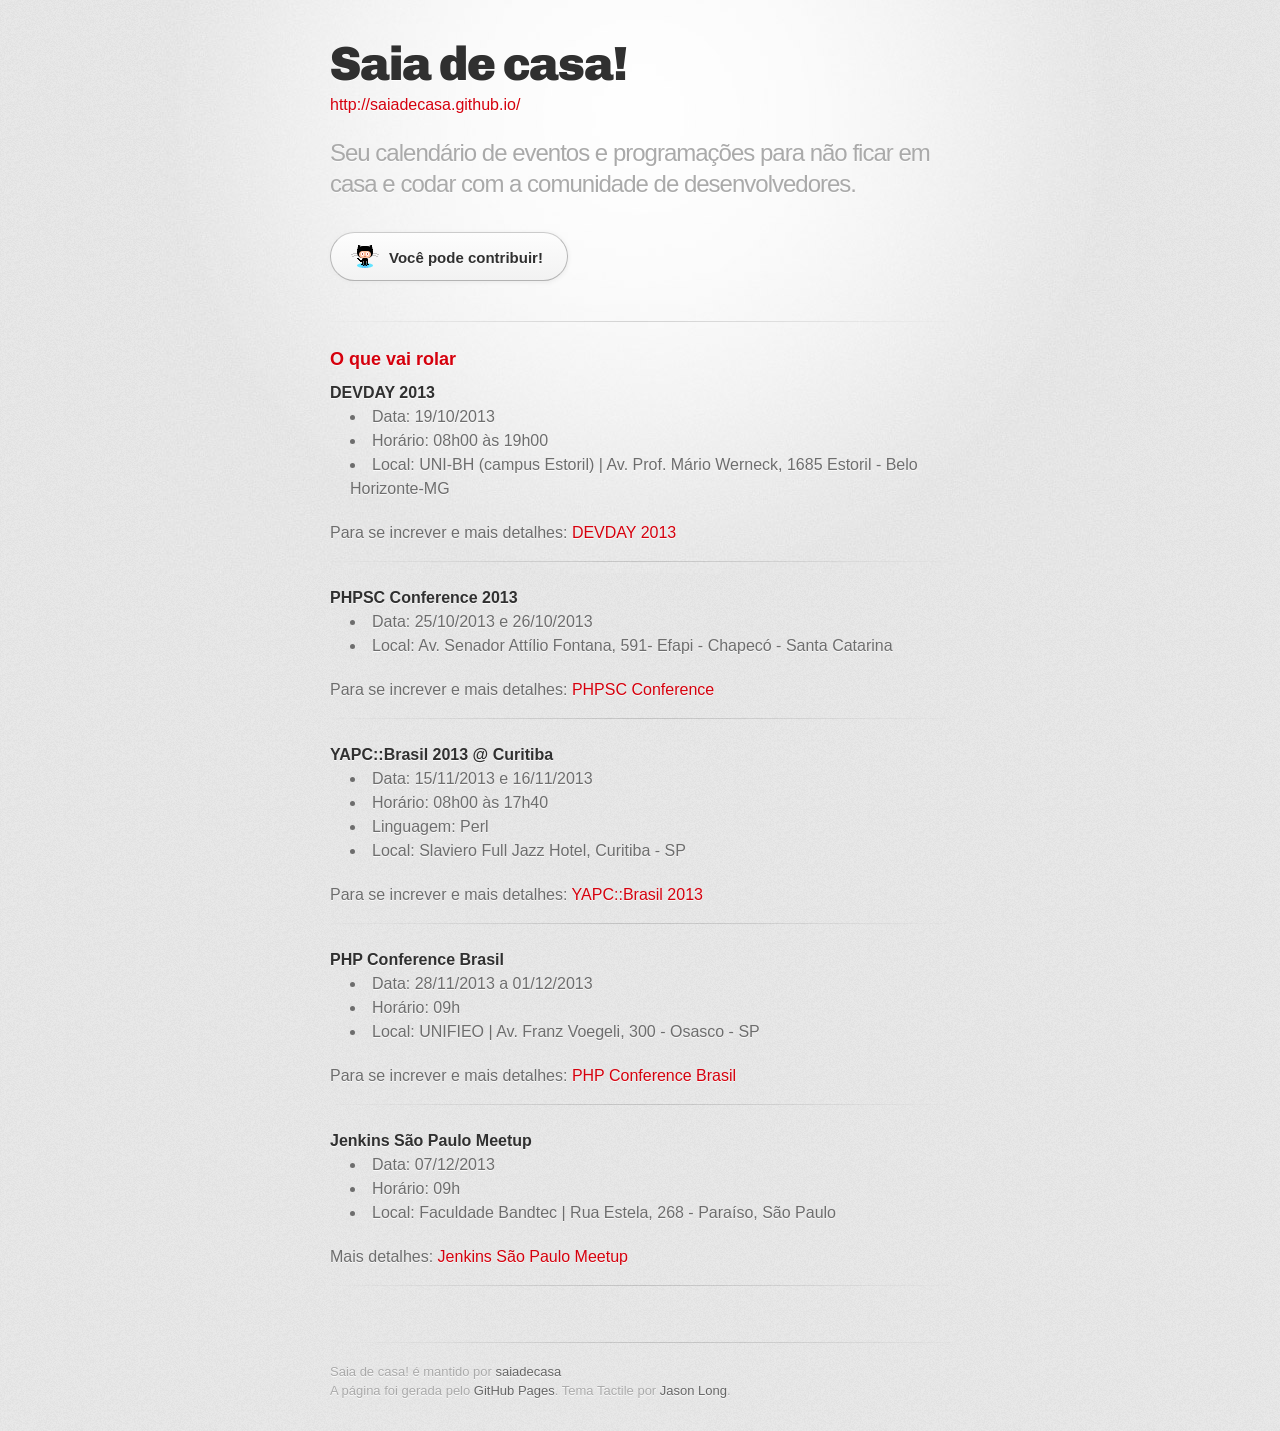
<file: index.html>
<!DOCTYPE html>
<html>
    <head>
        <meta charset='utf-8'>
        <meta http-equiv="X-UA-Compatible" content="chrome=1">
        <link href='https://fonts.googleapis.com/css?family=Chivo:900' rel='stylesheet' type='text/css'>
        <link rel="stylesheet" type="text/css" href="css/stylesheet.css" media="screen" />
        <link rel="stylesheet" type="text/css" href="css/pygment_trac.css" media="screen" />
        <link rel="stylesheet" type="text/css" href="css/print.css" media="print" />
        <!--[if lt IE 9]>
        <script src="//html5shiv.googlecode.com/svn/trunk/html5.js"></script>
        <![endif]-->
        <title>Saia de casa! http://saiadecasa.github.io/</title>
    </head>

    <body>
        <div id="container">
            <div class="inner">

                <header>
                    <h1>Saia de casa!</h1>
                    <p><a href="http://saiadecasa.github.io/">http://saiadecasa.github.io/</a></p>
                    <h2>Seu calendário de eventos e programações para não ficar em casa e codar com a comunidade de desenvolvedores.</h2>
                </header>

                <section id="downloads" class="clearfix">                
                    <a href="https://github.com/saiadecasa/saiadecasa.github.io" id="view-on-github" class="button" target="_blank"><span>Você pode contribuir!</span></a>
                </section>

                <hr>

                <h3>O que vai rolar</h3>
                    <h4 id="devday-2013">DEVDAY 2013</h4>
                    <ul>
                      <li><b>Data:</b> 19/10/2013 </li>
                      <li><b>Horário:</b> 08h00 às 19h00</li>
                      <li><b>Local:</b> UNI-BH (campus Estoril) | Av. Prof. Mário Werneck, 1685 Estoril - Belo Horizonte-MG</li>
                    </ul>
                    Para se increver e mais detalhes: <a href="http://devday.devisland.com/"> DEVDAY 2013</a>
                    <hr>                                    

                    <h4 id="php-sc-conference">PHPSC Conference 2013</h4>
                    <ul>
                      <li><b>Data:</b> 25/10/2013 e 26/10/2013</li>
                      <li><b>Local:</b> Av. Senador Attílio Fontana, 591- Efapi - Chapecó - Santa Catarina</li>
                    </ul>
                    Para se increver e mais detalhes: <a href="http://conf.phpsc.com.br">PHPSC Conference</a>
                    <hr>

                    <h4 id="yapc-brasil-2013">YAPC::Brasil 2013 @ Curitiba</h4>
                    <ul>
                      <li><b>Data:</b> 15/11/2013 e 16/11/2013 </li>
                      <li><b>Horário:</b> 08h00 às 17h40</li>
                      <li><b>Linguagem:</b> Perl</li>
                      <li><b>Local:</b> Slaviero Full Jazz Hotel, Curitiba - SP</li>
                    </ul>
                    Para se increver e mais detalhes: <a href="http://2013.yapcbrasil.org.br/pt">YAPC::Brasil 2013</a>
                    <hr>

                    <h4 id="php-conference-brasil">PHP Conference Brasil</h4>
                    <ul>
                      <li><b>Data:</b> 28/11/2013 a 01/12/2013</li>
                      <li><b>Horário:</b> 09h</li>
                      <li><b>Local:</b> UNIFIEO | Av. Franz Voegeli, 300 - Osasco - SP</li>
                    </ul>
                    Para se increver e mais detalhes: <a href="http://www.phpconf.com.br">PHP Conference Brasil</a>
                    <hr>
  
                    <h4 id="jenkins-sao-paulo">Jenkins São Paulo Meetup</h4>
                    <ul>
                      <li><b>Data:</b> 07/12/2013 </li>
                      <li><b>Horário:</b> 09h</li>
                      <li><b>Local:</b> Faculdade Bandtec | Rua Estela, 268 - Paraíso, São Paulo
                    </ul>
                    Mais detalhes: <a href="http://www.meetup.com/jenkinsmeetup/events/133598002/">Jenkins São Paulo Meetup</a>
                    <hr>
                </section>

                <footer>
                    Saia de casa! é mantido por <a href="https://github.com/saiadecasa">saiadecasa</a><br>
                    A página foi gerada pelo <a href="http://pages.github.com">GitHub Pages</a>. Tema Tactile por <a href="http://twitter.com/jasonlong">Jason Long</a>.
                </footer>
            
                </div>
            </div>
            <script data-main="js/main" src="js/lib/require.js"></script>
            <script>
              (function(i,s,o,g,r,a,m){i['GoogleAnalyticsObject']=r;i[r]=i[r]||function(){
              (i[r].q=i[r].q||[]).push(arguments)},i[r].l=1*new Date();a=s.createElement(o),
              m=s.getElementsByTagName(o)[0];a.async=1;a.src=g;m.parentNode.insertBefore(a,m)
              })(window,document,'script','//www.google-analytics.com/analytics.js','ga');
            
              ga('create', 'UA-41557768-1', 'saiadecasa.github.io');
              ga('send', 'pageview');
            
            </script>
    </body>
</html>
</file>
<file: css/stylesheet.css>
/* http://meyerweb.com/eric/tools/css/reset/ 
   v2.0 | 20110126
   License: none (public domain)
*/
html, body, div, span, applet, object, iframe,
h1, h2, h3, h4, h5, h6, p, blockquote, pre,
a, abbr, acronym, address, big, cite, code,
del, dfn, em, img, ins, kbd, q, s, samp,
small, strike, strong, sub, sup, tt, var,
b, u, i, center,
dl, dt, dd, ol, ul, li,
fieldset, form, label, legend,
table, caption, tbody, tfoot, thead, tr, th, td,
article, aside, canvas, details, embed, 
figure, figcaption, footer, header, hgroup, 
menu, nav, output, ruby, section, summary,
time, mark, audio, video {
	margin: 0;
	padding: 0;
	border: 0;
	font-size: 100%;
	font: inherit;
	vertical-align: baseline;
}
/* HTML5 display-role reset for older browsers */
article, aside, details, figcaption, figure, 
footer, header, hgroup, menu, nav, section {
	display: block;
}
body {
	line-height: 1;
}
ol, ul {
	list-style: none;
}
blockquote, q {
	quotes: none;
}
blockquote:before, blockquote:after,
q:before, q:after {
	content: '';
	content: none;
}
table {
	border-collapse: collapse;
	border-spacing: 0;
}

/* LAYOUT STYLES */
body {
  font-size: 1em;
  line-height: 1.5; 
  background: #e7e7e7 url(../img/body-bg.png) 0 0 repeat;
  font-family: 'Helvetica Neue', Helvetica, Arial, serif;
  text-shadow: 0 1px 0 rgba(255, 255, 255, 0.8);
  color: #6d6d6d;
}

a {
  color: #d5000d;
}
a:hover {
  color: #c5000c;
}

header {
  padding-top: 35px;
  padding-bottom: 25px;
}

header h1 {
  font-family: 'Chivo', 'Helvetica Neue', Helvetica, Arial, serif; font-weight: 900;
  letter-spacing: -1px;
  font-size: 48px;
  color: #303030;
  line-height: 1.2;
}

header h2 {
  letter-spacing: -1px;
  font-size: 24px;
  color: #aaa;
  font-weight: normal;
  line-height: 1.3;
}

#container {
  background: transparent url(../img/highlight-bg.jpg) 50% 0 no-repeat;
  min-height: 595px;
}

.inner {
  width: 620px;
  margin: 0 auto;
}

#container .inner img {
  max-width: 100%;
}

#downloads {
  margin-bottom: 40px;
}

a.button {
  -moz-border-radius: 30px;
  -webkit-border-radius: 30px;                     
  border-radius: 30px;
  border-top: solid 1px #cbcbcb;
  border-left: solid 1px #b7b7b7;
  border-right: solid 1px #b7b7b7;
  border-bottom: solid 1px #b3b3b3;
  color: #303030;
  line-height: 25px;
  font-weight: bold;
  font-size: 15px;
  padding: 12px 8px 12px 8px;
  display: block;
  float: left;
  width: 220px;
  margin-right: 14px;  
  background: #fdfdfd; /* Old browsers */
  background: -moz-linear-gradient(top,  #fdfdfd 0%, #f2f2f2 100%); /* FF3.6+ */
  background: -webkit-gradient(linear, left top, left bottom, color-stop(0%,#fdfdfd), color-stop(100%,#f2f2f2)); /* Chrome,Safari4+ */
  background: -webkit-linear-gradient(top,  #fdfdfd 0%,#f2f2f2 100%); /* Chrome10+,Safari5.1+ */
  background: -o-linear-gradient(top,  #fdfdfd 0%,#f2f2f2 100%); /* Opera 11.10+ */
  background: -ms-linear-gradient(top,  #fdfdfd 0%,#f2f2f2 100%); /* IE10+ */
  background: linear-gradient(top,  #fdfdfd 0%,#f2f2f2 100%); /* W3C */
  filter: progid:DXImageTransform.Microsoft.gradient( startColorstr='#fdfdfd', endColorstr='#f2f2f2',GradientType=0 ); /* IE6-9 */
  -webkit-box-shadow: 10px 10px 5px #888;
  -moz-box-shadow: 10px 10px 5px #888;
  box-shadow: 0px 1px 5px #e8e8e8;
}
a.button:hover {
  border-top: solid 1px #b7b7b7;
  border-left: solid 1px #b3b3b3;
  border-right: solid 1px #b3b3b3;
  border-bottom: solid 1px #b3b3b3;
  background: #fafafa; /* Old browsers */
  background: -moz-linear-gradient(top,  #fdfdfd 0%, #f6f6f6 100%); /* FF3.6+ */
  background: -webkit-gradient(linear, left top, left bottom, color-stop(0%,#fdfdfd), color-stop(100%,#f6f6f6)); /* Chrome,Safari4+ */
  background: -webkit-linear-gradient(top,  #fdfdfd 0%,#f6f6f6 100%); /* Chrome10+,Safari5.1+ */
  background: -o-linear-gradient(top,  #fdfdfd 0%,#f6f6f6 100%); /* Opera 11.10+ */
  background: -ms-linear-gradient(top,  #fdfdfd 0%,#f6f6f6 100%); /* IE10+ */
  background: linear-gradient(top,  #fdfdfd 0%,#f6f6f6, 100%); /* W3C */
  filter: progid:DXImageTransform.Microsoft.gradient( startColorstr='#fdfdfd', endColorstr='#f6f6f6',GradientType=0 ); /* IE6-9 */
}

a.button span {
  padding-left: 50px;
  display: block;
  height: 23px;
}

#download-zip span {
  background: transparent url(../img/zip-icon.png) 12px 50% no-repeat;
}
#download-tar-gz span {
  background: transparent url(../img/tar-gz-icon.png) 12px 50% no-repeat;
}
#view-on-github span {
  background: transparent url(../img/octocat-icon.png) 12px 50% no-repeat;
}
#view-on-github {
  margin-right: 0;
}

code, pre {
  font-family: Monaco, "Bitstream Vera Sans Mono", "Lucida Console", Terminal;
  color: #222;
  margin-bottom: 30px;
  font-size: 14px;
}

code {
  background-color: #f2f2f2;
  border: solid 1px #ddd;
  padding: 0 3px;
}

pre {
  padding: 20px;
  background: #303030;
  color: #f2f2f2;
  text-shadow: none;
  overflow: auto;
}
pre code {
  color: #f2f2f2;
  background-color: #303030;
  border: none;
  padding: 0;
}

ul, ol, dl {
  margin-bottom: 20px;
}


/* COMMON STYLES */

hr {
  height: 1px;
  line-height: 1px;
  margin-top: 1em;
  padding-bottom: 1em;
  border: none;
  background: transparent url('../img/hr.png') 50% 0 no-repeat;
}

strong {
  font-weight: bold;
}

em {
  font-style: italic;
}

table {
  width: 100%;
  border: 1px solid #ebebeb;
}

th {
  font-weight: 500;
}

td {
  border: 1px solid #ebebeb;
  text-align: center; 
  font-weight: 300;
}

form {
  background: #f2f2f2;
  padding: 20px;
  
}


/* GENERAL ELEMENT TYPE STYLES */

h1 {
  font-size: 32px;
} 

h2 {
  font-size: 22px;
  font-weight: bold;
  color: #303030;
  margin-bottom: 8px;
} 

h3 {
  color: #d5000d;
  font-size: 18px;
  font-weight: bold;
  margin-bottom: 8px;
} 
 
h4 {
  font-size: 16px;
  color: #303030;
  font-weight: bold;
} 

h5 {
  font-size: 1em;
  color: #303030;
} 

h6 {
  font-size: .8em;
  color: #303030;
} 

p {
  font-weight: 300;
  margin-bottom: 20px;
}
 
a {
  text-decoration: none;
}

p a {
  font-weight: 400;
}

blockquote {
  font-size: 1.6em;
  border-left: 10px solid #e9e9e9;
  margin-bottom: 20px;
  padding: 0 0 0 30px;
}

ul li {
  list-style: disc inside;
  padding-left: 20px;
}

ol li {
  list-style: decimal inside;
  padding-left: 3px;
}

dl dt {
  color: #303030;
}

footer {
  background: transparent url('../img/hr.png') 0 0 no-repeat;
  margin-top: 40px;
  padding-top: 20px;
  padding-bottom: 30px;
  font-size: 13px;
  color: #aaa;
}

footer a {
  color: #666;
}
footer a:hover {
  color: #444;
}

/* MISC */
.clearfix:after {
  clear: both;
  content: '.';
  display: block;
  visibility: hidden;
  height: 0;
}

.clearfix {display: inline-block;}
* html .clearfix {height: 1%;}
.clearfix {display: block;}

/* #Media Queries
================================================== */

/* Smaller than standard 960 (devices and browsers) */
@media only screen and (max-width: 959px) {}

/* Tablet Portrait size to standard 960 (devices and browsers) */
@media only screen and (min-width: 768px) and (max-width: 959px) {}

/* All Mobile Sizes (devices and browser) */
@media only screen and (max-width: 767px) {
  header {
    padding-top: 10px;
    padding-bottom: 10px;
  }
  #downloads {
    margin-bottom: 25px;
  }
  #download-zip, #download-tar-gz {
    display: none;
  }
  .inner {
    width: 94%;
    margin: 0 auto;
  }
}

/* Mobile Landscape Size to Tablet Portrait (devices and browsers) */
@media only screen and (min-width: 480px) and (max-width: 767px) {}

/* Mobile Portrait Size to Mobile Landscape Size (devices and browsers) */
@media only screen and (max-width: 479px) {}
</file>
<file: css/pygment_trac.css>
.highlight  { background: #ffffff; }
.highlight .c { color: #999988; font-style: italic } /* Comment */
.highlight .err { color: #a61717; background-color: #e3d2d2 } /* Error */
.highlight .k { font-weight: bold } /* Keyword */
.highlight .o { font-weight: bold } /* Operator */
.highlight .cm { color: #999988; font-style: italic } /* Comment.Multiline */
.highlight .cp { color: #999999; font-weight: bold } /* Comment.Preproc */
.highlight .c1 { color: #999988; font-style: italic } /* Comment.Single */
.highlight .cs { color: #999999; font-weight: bold; font-style: italic } /* Comment.Special */
.highlight .gd { color: #000000; background-color: #ffdddd } /* Generic.Deleted */
.highlight .gd .x { color: #000000; background-color: #ffaaaa } /* Generic.Deleted.Specific */
.highlight .ge { font-style: italic } /* Generic.Emph */
.highlight .gr { color: #aa0000 } /* Generic.Error */
.highlight .gh { color: #999999 } /* Generic.Heading */
.highlight .gi { color: #000000; background-color: #ddffdd } /* Generic.Inserted */
.highlight .gi .x { color: #000000; background-color: #aaffaa } /* Generic.Inserted.Specific */
.highlight .go { color: #888888 } /* Generic.Output */
.highlight .gp { color: #555555 } /* Generic.Prompt */
.highlight .gs { font-weight: bold } /* Generic.Strong */
.highlight .gu { color: #800080; font-weight: bold; } /* Generic.Subheading */
.highlight .gt { color: #aa0000 } /* Generic.Traceback */
.highlight .kc { font-weight: bold } /* Keyword.Constant */
.highlight .kd { font-weight: bold } /* Keyword.Declaration */
.highlight .kn { font-weight: bold } /* Keyword.Namespace */
.highlight .kp { font-weight: bold } /* Keyword.Pseudo */
.highlight .kr { font-weight: bold } /* Keyword.Reserved */
.highlight .kt { color: #445588; font-weight: bold } /* Keyword.Type */
.highlight .m { color: #009999 } /* Literal.Number */
.highlight .s { color: #d14 } /* Literal.String */
.highlight .na { color: #008080 } /* Name.Attribute */
.highlight .nb { color: #0086B3 } /* Name.Builtin */
.highlight .nc { color: #445588; font-weight: bold } /* Name.Class */
.highlight .no { color: #008080 } /* Name.Constant */
.highlight .ni { color: #800080 } /* Name.Entity */
.highlight .ne { color: #990000; font-weight: bold } /* Name.Exception */
.highlight .nf { color: #990000; font-weight: bold } /* Name.Function */
.highlight .nn { color: #555555 } /* Name.Namespace */
.highlight .nt { color: #000080 } /* Name.Tag */
.highlight .nv { color: #008080 } /* Name.Variable */
.highlight .ow { font-weight: bold } /* Operator.Word */
.highlight .w { color: #bbbbbb } /* Text.Whitespace */
.highlight .mf { color: #009999 } /* Literal.Number.Float */
.highlight .mh { color: #009999 } /* Literal.Number.Hex */
.highlight .mi { color: #009999 } /* Literal.Number.Integer */
.highlight .mo { color: #009999 } /* Literal.Number.Oct */
.highlight .sb { color: #d14 } /* Literal.String.Backtick */
.highlight .sc { color: #d14 } /* Literal.String.Char */
.highlight .sd { color: #d14 } /* Literal.String.Doc */
.highlight .s2 { color: #d14 } /* Literal.String.Double */
.highlight .se { color: #d14 } /* Literal.String.Escape */
.highlight .sh { color: #d14 } /* Literal.String.Heredoc */
.highlight .si { color: #d14 } /* Literal.String.Interpol */
.highlight .sx { color: #d14 } /* Literal.String.Other */
.highlight .sr { color: #009926 } /* Literal.String.Regex */
.highlight .s1 { color: #d14 } /* Literal.String.Single */
.highlight .ss { color: #990073 } /* Literal.String.Symbol */
.highlight .bp { color: #999999 } /* Name.Builtin.Pseudo */
.highlight .vc { color: #008080 } /* Name.Variable.Class */
.highlight .vg { color: #008080 } /* Name.Variable.Global */
.highlight .vi { color: #008080 } /* Name.Variable.Instance */
.highlight .il { color: #009999 } /* Literal.Number.Integer.Long */

.type-csharp .highlight .k { color: #0000FF }
.type-csharp .highlight .kt { color: #0000FF }
.type-csharp .highlight .nf { color: #000000; font-weight: normal }
.type-csharp .highlight .nc { color: #2B91AF }
.type-csharp .highlight .nn { color: #000000 }
.type-csharp .highlight .s { color: #A31515 }
.type-csharp .highlight .sc { color: #A31515 }
</file>
<file: css/print.css>
html, body, div, span, applet, object, iframe,
h1, h2, h3, h4, h5, h6, p, blockquote, pre,
a, abbr, acronym, address, big, cite, code,
del, dfn, em, img, ins, kbd, q, s, samp,
small, strike, strong, sub, sup, tt, var,
b, u, i, center,
dl, dt, dd, ol, ul, li,
fieldset, form, label, legend,
table, caption, tbody, tfoot, thead, tr, th, td,
article, aside, canvas, details, embed, 
figure, figcaption, footer, header, hgroup, 
menu, nav, output, ruby, section, summary,
time, mark, audio, video {
  margin: 0;
  padding: 0;
  border: 0;
  font-size: 100%;
  font: inherit;
  vertical-align: baseline;
}
/* HTML5 display-role reset for older browsers */
article, aside, details, figcaption, figure, 
footer, header, hgroup, menu, nav, section {
  display: block;
}
body {
  line-height: 1;
}
ol, ul {
  list-style: none;
}
blockquote, q {
  quotes: none;
}
blockquote:before, blockquote:after,
q:before, q:after {
  content: '';
  content: none;
}
table {
  border-collapse: collapse;
  border-spacing: 0;
}
body {
  font-size: 13px;
  line-height: 1.5; 
  font-family: 'Helvetica Neue', Helvetica, Arial, serif;
  color: #000;
}

a {
  color: #d5000d;
  font-weight: bold;
}

header {
  padding-top: 35px;
  padding-bottom: 10px;
}

header h1 {
  font-weight: bold;
  letter-spacing: -1px;
  font-size: 48px;
  color: #303030;
  line-height: 1.2;
}

header h2 {
  letter-spacing: -1px;
  font-size: 24px;
  color: #aaa;
  font-weight: normal;
  line-height: 1.3;
}
#downloads {
  display: none;
}
#main_content {
  padding-top: 20px;
}

code, pre {
  font-family: Monaco, "Bitstream Vera Sans Mono", "Lucida Console", Terminal;
  color: #222;
  margin-bottom: 30px;
  font-size: 12px;
}

code {
  padding: 0 3px;
}

pre {
  border: solid 1px #ddd;
  padding: 20px;
  overflow: auto;
}
pre code {
  padding: 0;
}

ul, ol, dl {
  margin-bottom: 20px;
}


/* COMMON STYLES */

table {
  width: 100%;
  border: 1px solid #ebebeb;
}

th {
  font-weight: 500;
}

td {
  border: 1px solid #ebebeb;
  text-align: center; 
  font-weight: 300;
}

form {
  background: #f2f2f2;
  padding: 20px;
  
}


/* GENERAL ELEMENT TYPE STYLES */

h1 {
  font-size: 2.8em;
} 

h2 {
  font-size: 22px;
  font-weight: bold;
  color: #303030;
  margin-bottom: 8px;
} 

h3 {
  color: #d5000d;
  font-size: 18px;
  font-weight: bold;
  margin-bottom: 8px;
} 
 
h4 {
  font-size: 16px;
  color: #303030;
  font-weight: bold;
} 

h5 {
  font-size: 1em;
  color: #303030;
} 

h6 {
  font-size: .8em;
  color: #303030;
} 

p {
  font-weight: 300;
  margin-bottom: 20px;
}
 
a {
  text-decoration: none;
}

p a {
  font-weight: 400;
}

blockquote {
  font-size: 1.6em;
  border-left: 10px solid #e9e9e9;
  margin-bottom: 20px;
  padding: 0 0 0 30px;
}

ul li {
  list-style: disc inside;
  padding-left: 20px;
}

ol li {
  list-style: decimal inside;
  padding-left: 3px;
}

dl dd {
  font-style: italic;
  font-weight: 100;
}

footer {
  margin-top: 40px;
  padding-top: 20px;
  padding-bottom: 30px;
  font-size: 13px;
  color: #aaa;
}

footer a {
  color: #666;
}

/* MISC */
.clearfix:after {
  clear: both;
  content: '.';
  display: block;
  visibility: hidden;
  height: 0;
}

.clearfix {display: inline-block;}
* html .clearfix {height: 1%;}
.clearfix {display: block;}
</file>
